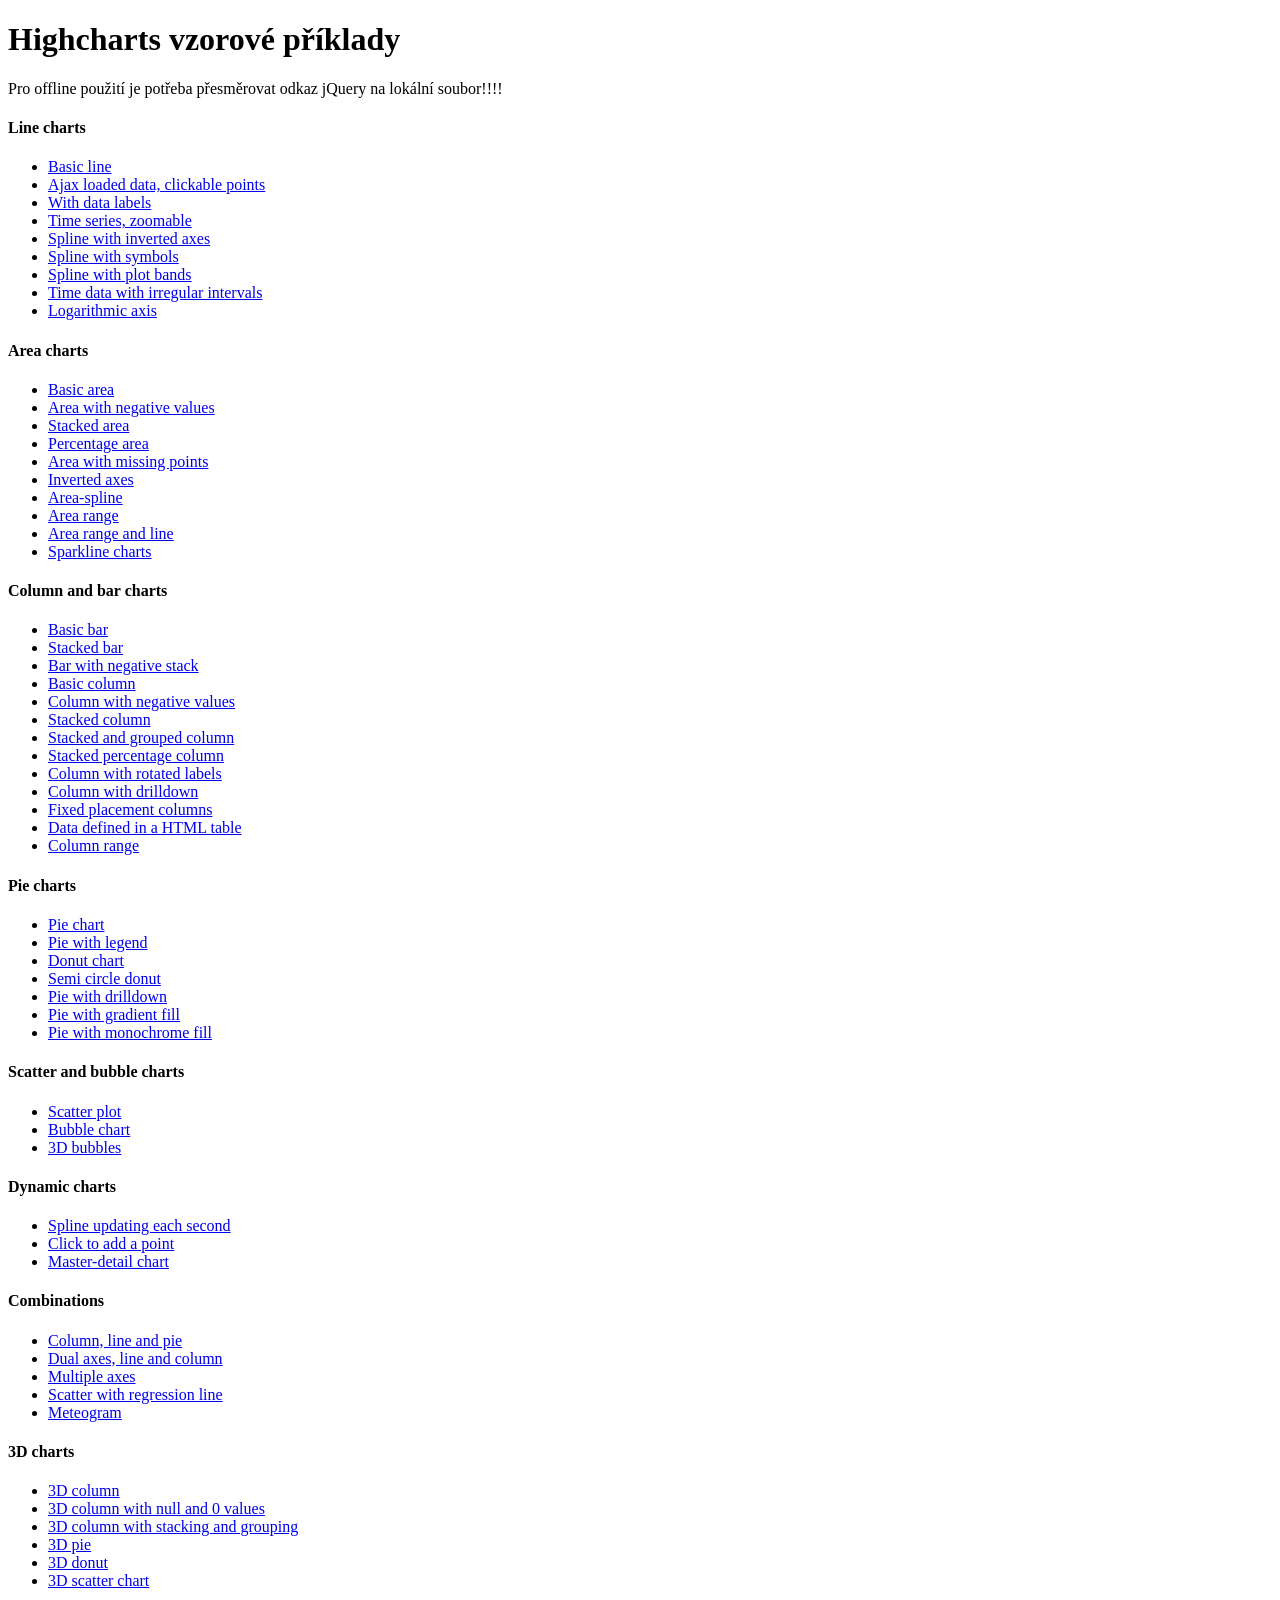
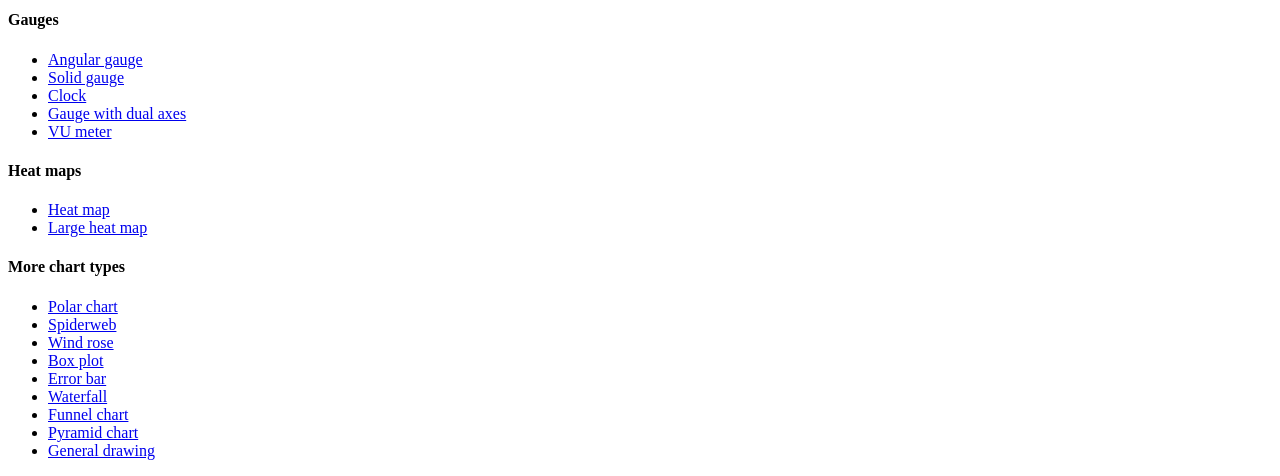
<file: static/hightcharts/index.htm>
<!DOCTYPE HTML PUBLIC "-//W3C//DTD HTML 4.01//EN" "http://www.w3.org/TR/html4/strict.dtd">
<html>
	<head>
		<meta http-equiv="Content-Type" content="text/html; charset=utf-8" />
		<title>Highcharts Examples</title>
	</head>
	<body>
		<h1>Highcharts vzorové příklady</h1>
		<p>Pro offline použití je potřeba přesměrovat odkaz jQuery na lokální soubor!!!!</p>
		<h4>Line charts</h4>
		<ul>
			<li><a href="examples/line-basic/index.htm">Basic line</a></li>
			<li><a href="examples/line-ajax/index.htm">Ajax loaded data, clickable points</a></li>
			<li><a href="examples/line-labels/index.htm">With data labels</a></li>
			<li><a href="examples/line-time-series/index.htm">Time series, zoomable</a></li>
			<li><a href="examples/spline-inverted/index.htm">Spline with inverted axes</a></li>
			<li><a href="examples/spline-symbols/index.htm">Spline with symbols</a></li>
			<li><a href="examples/spline-plot-bands/index.htm">Spline with plot bands</a></li>
			<li><a href="examples/spline-irregular-time/index.htm">Time data with irregular intervals</a></li>
			<li><a href="examples/line-log-axis/index.htm">Logarithmic axis</a></li>
		</ul>
		<h4>Area charts</h4>
		<ul>
			<li><a href="examples/area-basic/index.htm">Basic area</a></li>
			<li><a href="examples/area-negative/index.htm">Area with negative values</a></li>
			<li><a href="examples/area-stacked/index.htm">Stacked area</a></li>
			<li><a href="examples/area-stacked-percent/index.htm">Percentage area</a></li>
			<li><a href="examples/area-missing/index.htm">Area with missing points</a></li>
			<li><a href="examples/area-inverted/index.htm">Inverted axes</a></li>
			<li><a href="examples/areaspline/index.htm">Area-spline</a></li>
			<li><a href="examples/arearange/index.htm">Area range</a></li>
			<li><a href="examples/arearange-line/index.htm">Area range and line</a></li>
			<li><a href="examples/sparkline/index.htm">Sparkline charts</a></li>
		</ul>
		<h4>Column and bar charts</h4>
		<ul>
			<li><a href="examples/bar-basic/index.htm">Basic bar</a></li>
			<li><a href="examples/bar-stacked/index.htm">Stacked bar</a></li>
			<li><a href="examples/bar-negative-stack/index.htm">Bar with negative stack</a></li>
			<li><a href="examples/column-basic/index.htm">Basic column</a></li>
			<li><a href="examples/column-negative/index.htm">Column with negative values</a></li>
			<li><a href="examples/column-stacked/index.htm">Stacked column</a></li>
			<li><a href="examples/column-stacked-and-grouped/index.htm">Stacked and grouped column</a></li>
			<li><a href="examples/column-stacked-percent/index.htm">Stacked percentage column</a></li>
			<li><a href="examples/column-rotated-labels/index.htm">Column with rotated labels</a></li>
			<li><a href="examples/column-drilldown/index.htm">Column with drilldown</a></li>
			<li><a href="examples/column-placement/index.htm">Fixed placement columns</a></li>
			<li><a href="examples/column-parsed/index.htm">Data defined in a HTML table</a></li>
			<li><a href="examples/columnrange/index.htm">Column range</a></li>
		</ul>
		<h4>Pie charts</h4>
		<ul>
			<li><a href="examples/pie-basic/index.htm">Pie chart</a></li>
			<li><a href="examples/pie-legend/index.htm">Pie with legend</a></li>
			<li><a href="examples/pie-donut/index.htm">Donut chart</a></li>
			<li><a href="examples/pie-semi-circle/index.htm">Semi circle donut</a></li>
			<li><a href="examples/pie-drilldown/index.htm">Pie with drilldown</a></li>
			<li><a href="examples/pie-gradient/index.htm">Pie with gradient fill</a></li>
			<li><a href="examples/pie-monochrome/index.htm">Pie with monochrome fill</a></li>
		</ul>
		<h4>Scatter and bubble charts</h4>
		<ul>
			<li><a href="examples/scatter/index.htm">Scatter plot</a></li>
			<li><a href="examples/bubble/index.htm">Bubble chart</a></li>
			<li><a href="examples/bubble-3d/index.htm">3D bubbles</a></li>
		</ul>
		<h4>Dynamic charts</h4>
		<ul>
			<li><a href="examples/dynamic-update/index.htm">Spline updating each second</a></li>
			<li><a href="examples/dynamic-click-to-add/index.htm">Click to add a point</a></li>
			<li><a href="examples/dynamic-master-detail/index.htm">Master-detail chart</a></li>
		</ul>
		<h4>Combinations</h4>
		<ul>
			<li><a href="examples/combo/index.htm">Column, line and pie</a></li>
			<li><a href="examples/combo-dual-axes/index.htm">Dual axes, line and column</a></li>
			<li><a href="examples/combo-multi-axes/index.htm">Multiple axes</a></li>
			<li><a href="examples/combo-regression/index.htm">Scatter with regression line</a></li>
			<li><a href="examples/combo-meteogram/index.htm">Meteogram</a></li>
		</ul>
		<h4>3D charts</h4>
		<ul>
			<li><a href="examples/3d-column-interactive/index.htm">3D column</a></li>
			<li><a href="examples/3d-column-null-values/index.htm">3D column with null and 0 values</a></li>
			<li><a href="examples/3d-column-stacking-grouping/index.htm">3D column with stacking and grouping</a></li>
			<li><a href="examples/3d-pie/index.htm">3D pie</a></li>
			<li><a href="examples/3d-pie-donut/index.htm">3D donut</a></li>
			<li><a href="examples/3d-scatter-draggable/index.htm">3D scatter chart</a></li>
		</ul>
		<h4>Gauges</h4>
		<ul>
			<li><a href="examples/gauge-speedometer/index.htm">Angular gauge</a></li>
			<li><a href="examples/gauge-solid/index.htm">Solid gauge</a></li>
			<li><a href="examples/gauge-clock/index.htm">Clock</a></li>
			<li><a href="examples/gauge-dual/index.htm">Gauge with dual axes</a></li>
			<li><a href="examples/gauge-vu-meter/index.htm">VU meter</a></li>
		</ul>
		<h4>Heat maps</h4>
		<ul>
			<li><a href="examples/heatmap/index.htm">Heat map</a></li>
			<li><a href="examples/heatmap-canvas/index.htm">Large heat map</a></li>
		</ul>
		<h4>More chart types</h4>
		<ul>
			<li><a href="examples/polar/index.htm">Polar chart</a></li>
			<li><a href="examples/polar-spider/index.htm">Spiderweb</a></li>
			<li><a href="examples/polar-wind-rose/index.htm">Wind rose</a></li>
			<li><a href="examples/box-plot/index.htm">Box plot</a></li>
			<li><a href="examples/error-bar/index.htm">Error bar</a></li>
			<li><a href="examples/waterfall/index.htm">Waterfall</a></li>
			<li><a href="examples/funnel/index.htm">Funnel chart</a></li>
			<li><a href="examples/pyramid/index.htm">Pyramid chart</a></li>
			<li><a href="examples/renderer/index.htm">General drawing</a></li>
		</ul>
	</body>
</html>
</file>
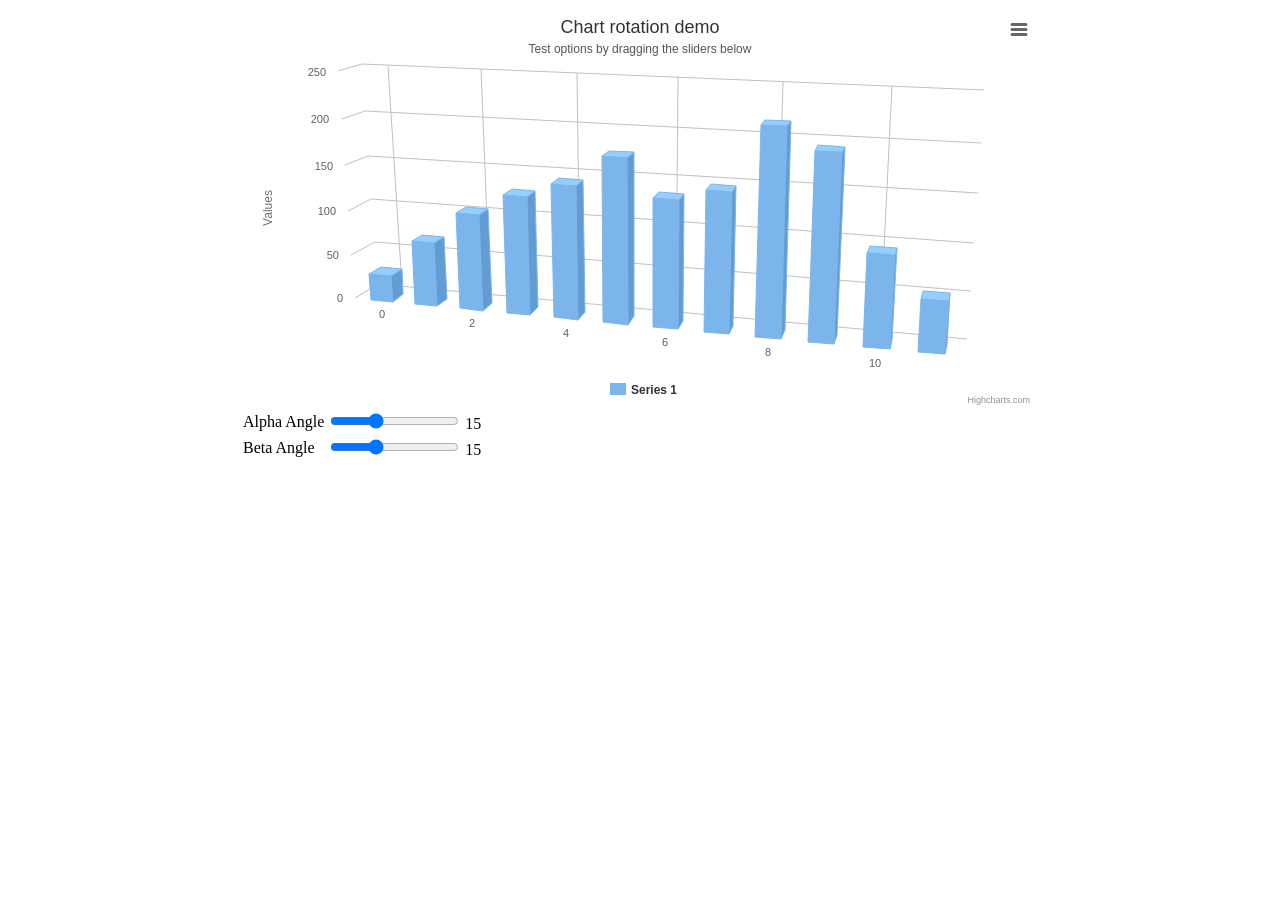
<file: static/hightcharts/examples/3d-column-interactive/index.htm>
<!DOCTYPE HTML>
<html>
	<head>
		<meta http-equiv="Content-Type" content="text/html; charset=utf-8">
		<title>Highcharts Example</title>

		<script type="text/javascript" src="http://ajax.googleapis.com/ajax/libs/jquery/1.8.2/jquery.min.js"></script>
		<style type="text/css">
#container, #sliders {
	min-width: 310px; 
	max-width: 800px;
	margin: 0 auto;
}
#container {
	height: 400px; 
}
		</style>
		<script type="text/javascript">
$(function () {
    // Set up the chart
    var chart = new Highcharts.Chart({
        chart: {
            renderTo: 'container',
            type: 'column',
            margin: 75,
            options3d: {
                enabled: true,
                alpha: 15,
                beta: 15,
                depth: 50,
                viewDistance: 25
            }
        },
        title: {
            text: 'Chart rotation demo'
        },
        subtitle: {
            text: 'Test options by dragging the sliders below'
        },
        plotOptions: {
            column: {
                depth: 25
            }
        },
        series: [{
            data: [29.9, 71.5, 106.4, 129.2, 144.0, 176.0, 135.6, 148.5, 216.4, 194.1, 95.6, 54.4]
        }]
    });

    function showValues() {
        $('#R0-value').html(chart.options.chart.options3d.alpha);
        $('#R1-value').html(chart.options.chart.options3d.beta);
    }

    // Activate the sliders
    $('#R0').on('change', function () {
        chart.options.chart.options3d.alpha = this.value;
        showValues();
        chart.redraw(false);
    });
    $('#R1').on('change', function () {
        chart.options.chart.options3d.beta = this.value;
        showValues();
        chart.redraw(false);
    });

    showValues();
});
		</script>
	</head>
	<body>
<script src="../../js/highcharts.js"></script>
<script src="../../js/highcharts-3d.js"></script>
<script src="../../js/modules/exporting.js"></script>

<div id="container"></div>
<div id="sliders">
	<table>
		<tr><td>Alpha Angle</td><td><input id="R0" type="range" min="0" max="45" value="15"/> <span id="R0-value" class="value"></span></td></tr>
	    <tr><td>Beta Angle</td><td><input id="R1" type="range" min="0" max="45" value="15"/> <span id="R1-value" class="value"></span></td></tr>
	</table>
</div>
	</body>
</html>
</file>
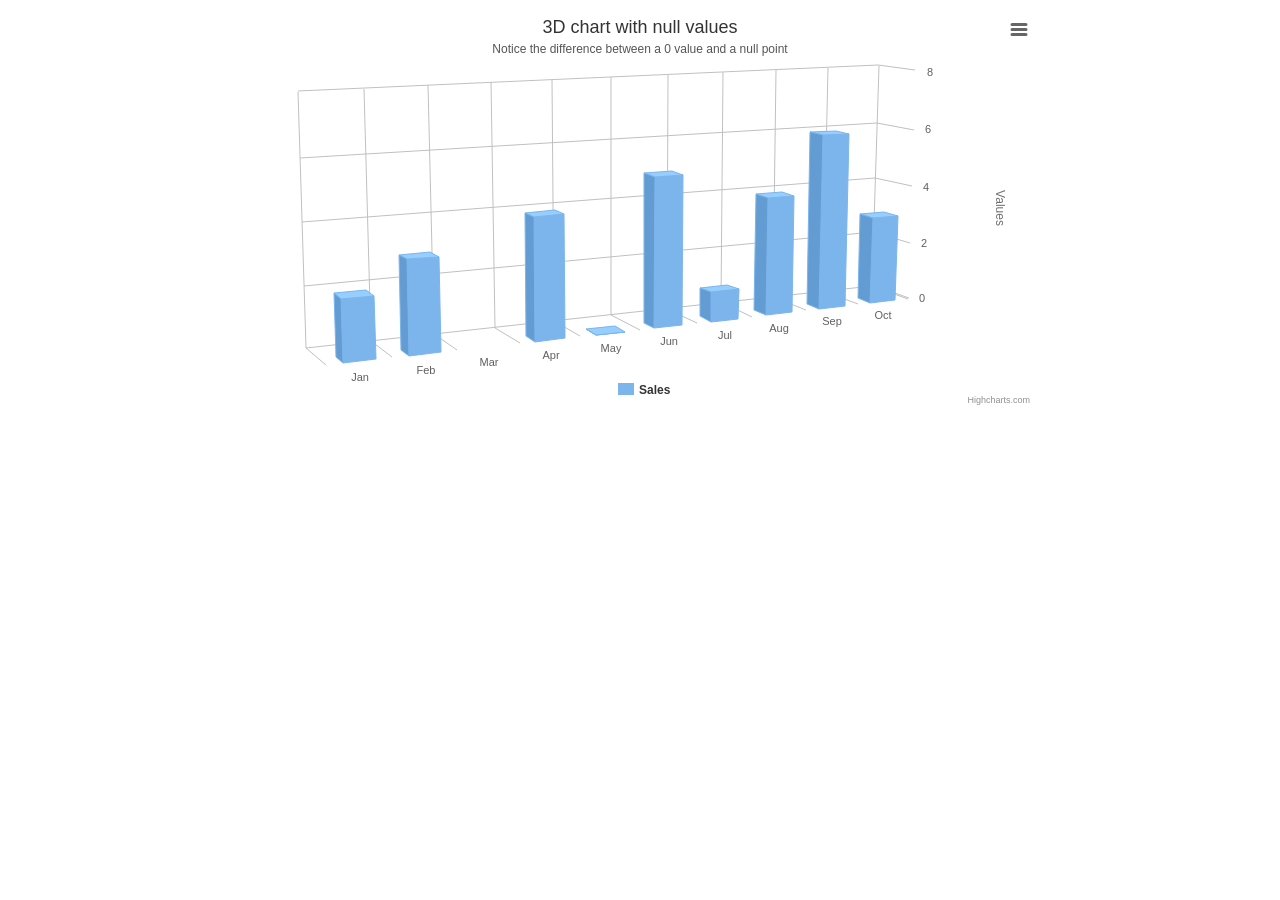
<file: static/hightcharts/examples/3d-column-null-values/index.htm>
<!DOCTYPE HTML>
<html>
	<head>
		<meta http-equiv="Content-Type" content="text/html; charset=utf-8">
		<title>Highcharts Example</title>

		<script type="text/javascript" src="http://ajax.googleapis.com/ajax/libs/jquery/1.8.2/jquery.min.js"></script>
		<style type="text/css">
#container {
	height: 400px; 
	min-width: 310px; 
	max-width: 800px;
	margin: 0 auto;
}
		</style>
		<script type="text/javascript">
$(function () {
    $('#container').highcharts({
        chart: {
            type: 'column',
            margin: 75,
            options3d: {
                enabled: true,
                alpha: 10,
                beta: 25,
                depth: 70
            }
        },
        title: {
            text: '3D chart with null values'
        },
        subtitle: {
            text: 'Notice the difference between a 0 value and a null point'
        },
        plotOptions: {
            column: {
                depth: 25
            }
        },
        xAxis: {
            categories: Highcharts.getOptions().lang.shortMonths
        },
        yAxis: {
            opposite: true
        },
        series: [{
            name: 'Sales',
            data: [2, 3, null, 4, 0, 5, 1, 4, 6, 3]
        }]
    });
});
		</script>
	</head>
	<body>

<script src="../../js/highcharts.js"></script>
<script src="../../js/highcharts-3d.js"></script>
<script src="../../js/modules/exporting.js"></script>

<div id="container" style="height: 400px"></div>
	</body>
</html>
</file>
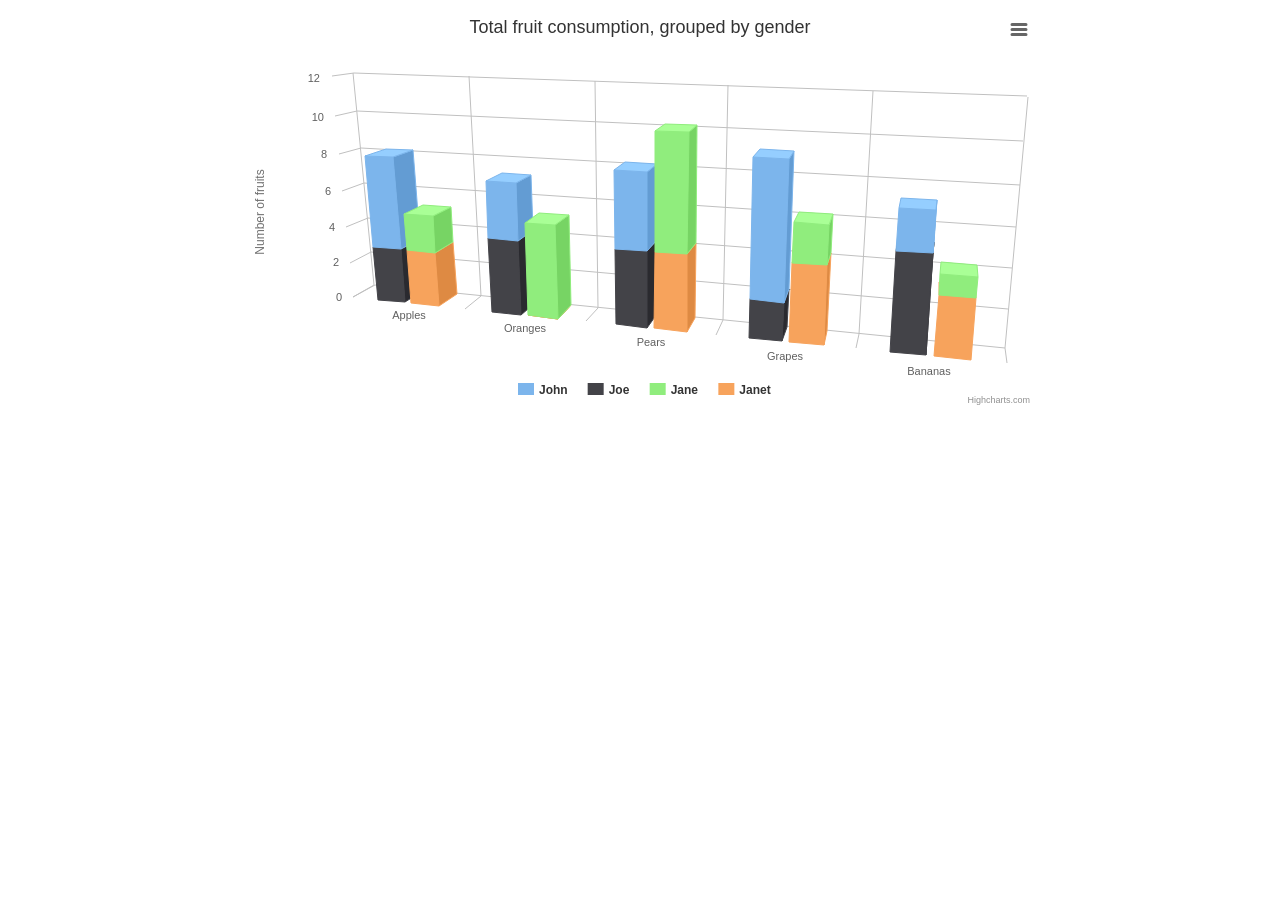
<file: static/hightcharts/examples/3d-column-stacking-grouping/index.htm>
<!DOCTYPE HTML>
<html>
	<head>
		<meta http-equiv="Content-Type" content="text/html; charset=utf-8">
		<title>Highcharts Example</title>

		<script type="text/javascript" src="http://ajax.googleapis.com/ajax/libs/jquery/1.8.2/jquery.min.js"></script>
		<style type="text/css">
#container {
	height: 400px; 
	min-width: 310px; 
	max-width: 800px;
	margin: 0 auto;
}
		</style>
		<script type="text/javascript">
$(function () {
    $('#container').highcharts({

        chart: {
            type: 'column',
            options3d: {
                enabled: true,
                alpha: 15,
                beta: 15,
                viewDistance: 25,
                depth: 40
            },
            marginTop: 80,
            marginRight: 40
        },

        title: {
            text: 'Total fruit consumption, grouped by gender'
        },

        xAxis: {
            categories: ['Apples', 'Oranges', 'Pears', 'Grapes', 'Bananas']
        },

        yAxis: {
            allowDecimals: false,
            min: 0,
            title: {
                text: 'Number of fruits'
            }
        },

        tooltip: {
            headerFormat: '<b>{point.key}</b><br>',
            pointFormat: '<span style="color:{series.color}">\u25CF</span> {series.name}: {point.y} / {point.stackTotal}'
        },

        plotOptions: {
            column: {
                stacking: 'normal',
                depth: 40
            }
        },

        series: [{
            name: 'John',
            data: [5, 3, 4, 7, 2],
            stack: 'male'
        }, {
            name: 'Joe',
            data: [3, 4, 4, 2, 5],
            stack: 'male'
        }, {
            name: 'Jane',
            data: [2, 5, 6, 2, 1],
            stack: 'female'
        }, {
            name: 'Janet',
            data: [3, 0, 4, 4, 3],
            stack: 'female'
        }]
    });
});


		</script>
	</head>
	<body>

<script src="../../js/highcharts.js"></script>
<script src="../../js/highcharts-3d.js"></script>
<script src="../../js/modules/exporting.js"></script>

<div id="container" style="height: 400px"></div>
	</body>
</html>
</file>
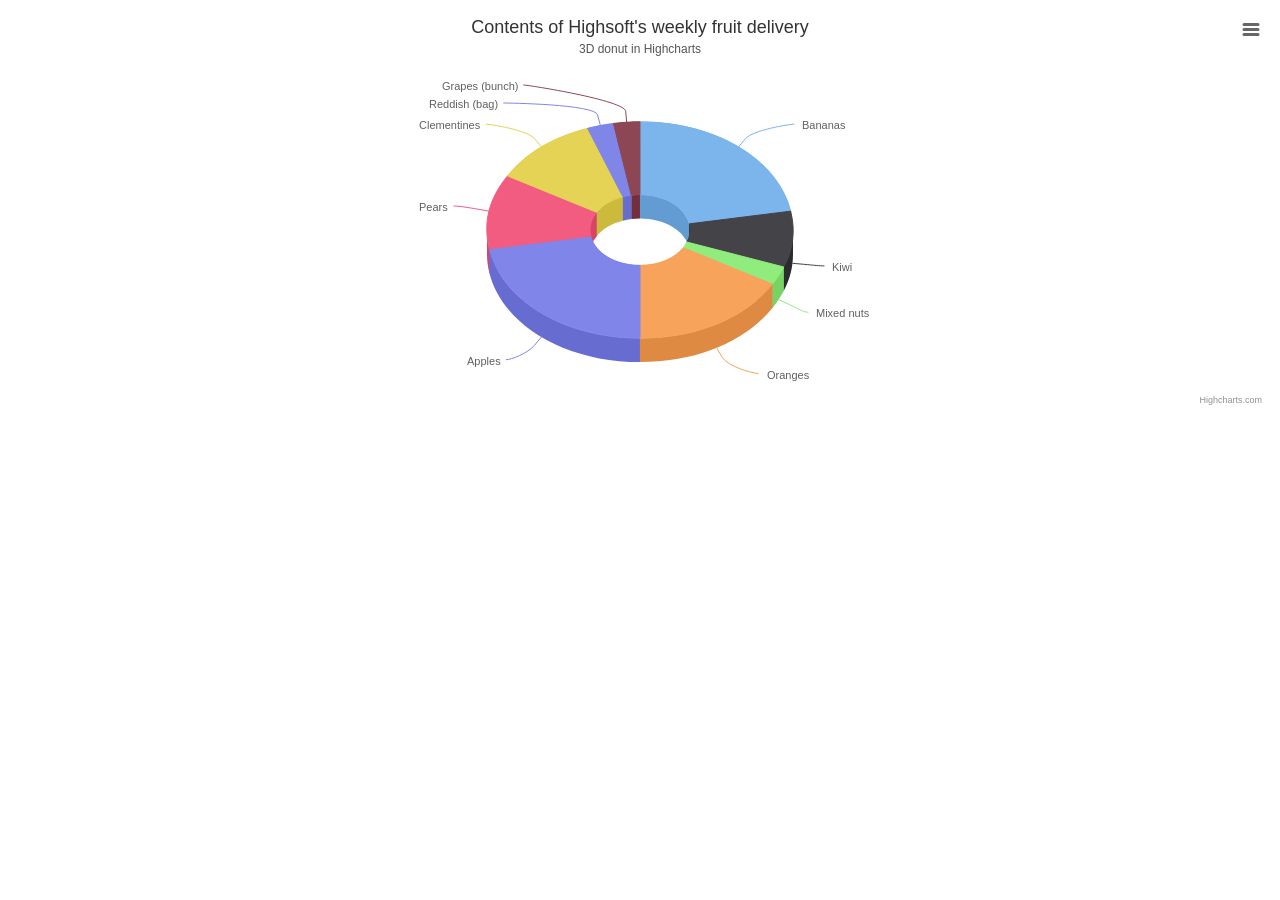
<file: static/hightcharts/examples/3d-pie-donut/index.htm>
<!DOCTYPE HTML>
<html>
	<head>
		<meta http-equiv="Content-Type" content="text/html; charset=utf-8">
		<title>Highcharts Example</title>

		<script type="text/javascript" src="http://ajax.googleapis.com/ajax/libs/jquery/1.8.2/jquery.min.js"></script>
		<style type="text/css">
${demo.css}
		</style>
		<script type="text/javascript">
$(function () {
    $('#container').highcharts({
        chart: {
            type: 'pie',
            options3d: {
                enabled: true,
                alpha: 45
            }
        },
        title: {
            text: 'Contents of Highsoft\'s weekly fruit delivery'
        },
        subtitle: {
            text: '3D donut in Highcharts'
        },
        plotOptions: {
            pie: {
                innerSize: 100,
                depth: 45
            }
        },
        series: [{
            name: 'Delivered amount',
            data: [
                ['Bananas', 8],
                ['Kiwi', 3],
                ['Mixed nuts', 1],
                ['Oranges', 6],
                ['Apples', 8],
                ['Pears', 4],
                ['Clementines', 4],
                ['Reddish (bag)', 1],
                ['Grapes (bunch)', 1]
            ]
        }]
    });
});
		</script>
	</head>
	<body>

<script src="../../js/highcharts.js"></script>
<script src="../../js/highcharts-3d.js"></script>
<script src="../../js/modules/exporting.js"></script>

<div id="container" style="height: 400px"></div>
	</body>
</html>
</file>
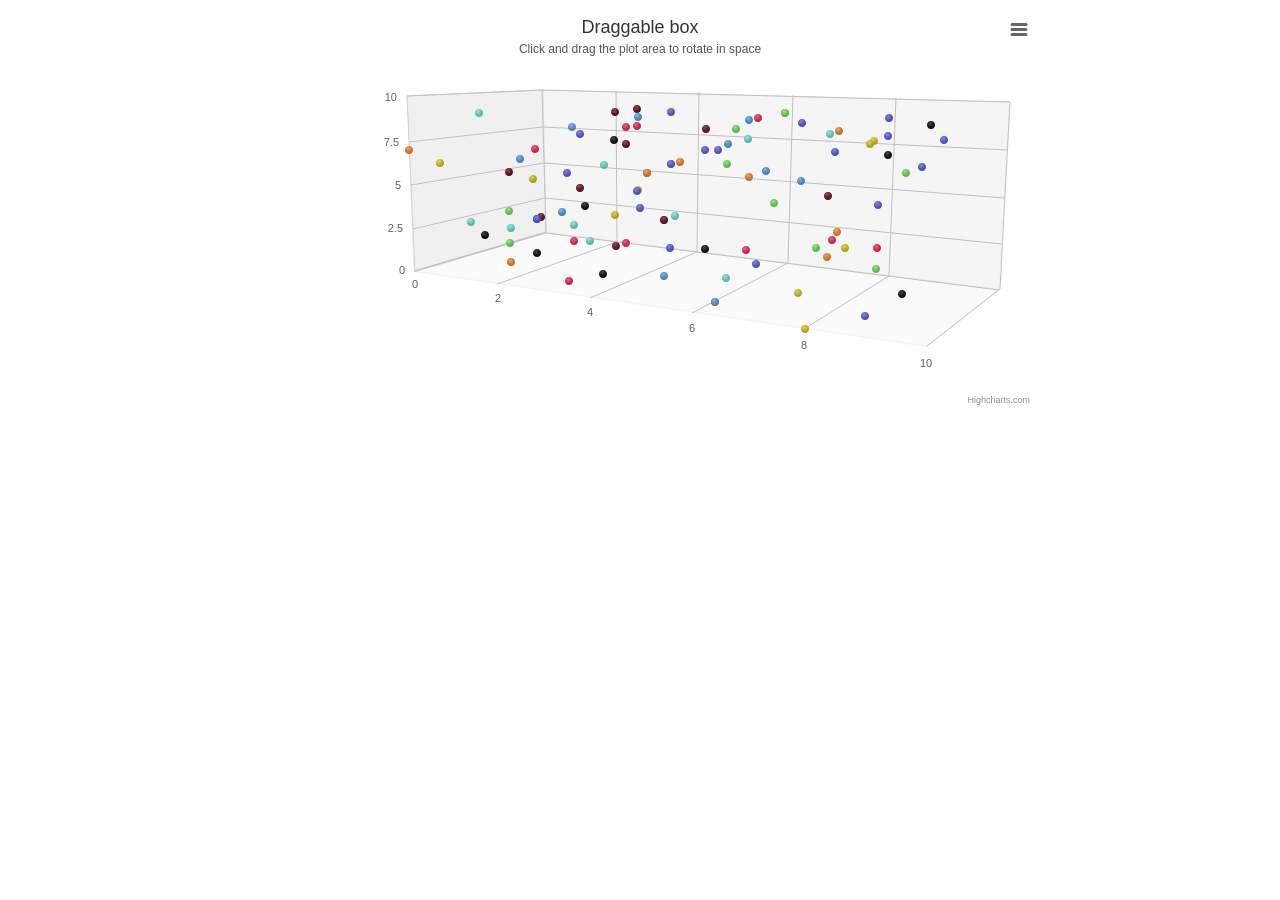
<file: static/hightcharts/examples/3d-scatter-draggable/index.htm>
<!DOCTYPE HTML>
<html>
	<head>
		<meta http-equiv="Content-Type" content="text/html; charset=utf-8">
		<title>Highcharts Example</title>

		<script type="text/javascript" src="http://ajax.googleapis.com/ajax/libs/jquery/1.8.2/jquery.min.js"></script>
		<style type="text/css">
#container {
	height: 400px; 
	min-width: 310px; 
	max-width: 800px;
	margin: 0 auto;
}
		</style>
		<script type="text/javascript">
$(function () {

    // Give the points a 3D feel by adding a radial gradient
    Highcharts.getOptions().colors = $.map(Highcharts.getOptions().colors, function (color) {
        return {
            radialGradient: {
                cx: 0.4,
                cy: 0.3,
                r: 0.5
            },
            stops: [
                [0, color],
                [1, Highcharts.Color(color).brighten(-0.2).get('rgb')]
            ]
        };
    });

    // Set up the chart
    var chart = new Highcharts.Chart({
        chart: {
            renderTo: 'container',
            margin: 100,
            type: 'scatter',
            options3d: {
                enabled: true,
                alpha: 10,
                beta: 30,
                depth: 250,
                viewDistance: 5,

                frame: {
                    bottom: { size: 1, color: 'rgba(0,0,0,0.02)' },
                    back: { size: 1, color: 'rgba(0,0,0,0.04)' },
                    side: { size: 1, color: 'rgba(0,0,0,0.06)' }
                }
            }
        },
        title: {
            text: 'Draggable box'
        },
        subtitle: {
            text: 'Click and drag the plot area to rotate in space'
        },
        plotOptions: {
            scatter: {
                width: 10,
                height: 10,
                depth: 10
            }
        },
        yAxis: {
            min: 0,
            max: 10,
            title: null
        },
        xAxis: {
            min: 0,
            max: 10,
            gridLineWidth: 1
        },
        zAxis: {
            min: 0,
            max: 10
        },
        legend: {
            enabled: false
        },
        series: [{
            name: 'Reading',
            colorByPoint: true,
            data: [[1, 6, 5], [8, 7, 9], [1, 3, 4], [4, 6, 8], [5, 7, 7], [6, 9, 6], [7, 0, 5], [2, 3, 3], [3, 9, 8], [3, 6, 5], [4, 9, 4], [2, 3, 3], [6, 9, 9], [0, 7, 0], [7, 7, 9], [7, 2, 9], [0, 6, 2], [4, 6, 7], [3, 7, 7], [0, 1, 7], [2, 8, 6], [2, 3, 7], [6, 4, 8], [3, 5, 9], [7, 9, 5], [3, 1, 7], [4, 4, 2], [3, 6, 2], [3, 1, 6], [6, 8, 5], [6, 6, 7], [4, 1, 1], [7, 2, 7], [7, 7, 0], [8, 8, 9], [9, 4, 1], [8, 3, 4], [9, 8, 9], [3, 5, 3], [0, 2, 4], [6, 0, 2], [2, 1, 3], [5, 8, 9], [2, 1, 1], [9, 7, 6], [3, 0, 2], [9, 9, 0], [3, 4, 8], [2, 6, 1], [8, 9, 2], [7, 6, 5], [6, 3, 1], [9, 3, 1], [8, 9, 3], [9, 1, 0], [3, 8, 7], [8, 0, 0], [4, 9, 7], [8, 6, 2], [4, 3, 0], [2, 3, 5], [9, 1, 4], [1, 1, 4], [6, 0, 2], [6, 1, 6], [3, 8, 8], [8, 8, 7], [5, 5, 0], [3, 9, 6], [5, 4, 3], [6, 8, 3], [0, 1, 5], [6, 7, 3], [8, 3, 2], [3, 8, 3], [2, 1, 6], [4, 6, 7], [8, 9, 9], [5, 4, 2], [6, 1, 3], [6, 9, 5], [4, 8, 2], [9, 7, 4], [5, 4, 2], [9, 6, 1], [2, 7, 3], [4, 5, 4], [6, 8, 1], [3, 4, 0], [2, 2, 6], [5, 1, 2], [9, 9, 7], [6, 9, 9], [8, 4, 3], [4, 1, 7], [6, 2, 5], [0, 4, 9], [3, 5, 9], [6, 9, 1], [1, 9, 2]]
        }]
    });


    // Add mouse events for rotation
    $(chart.container).bind('mousedown.hc touchstart.hc', function (e) {
        e = chart.pointer.normalize(e);

        var posX = e.pageX,
            posY = e.pageY,
            alpha = chart.options.chart.options3d.alpha,
            beta = chart.options.chart.options3d.beta,
            newAlpha,
            newBeta,
            sensitivity = 5; // lower is more sensitive

        $(document).bind({
            'mousemove.hc touchdrag.hc': function (e) {
                // Run beta
                newBeta = beta + (posX - e.pageX) / sensitivity;
                newBeta = Math.min(100, Math.max(-100, newBeta));
                chart.options.chart.options3d.beta = newBeta;

                // Run alpha
                newAlpha = alpha + (e.pageY - posY) / sensitivity;
                newAlpha = Math.min(100, Math.max(-100, newAlpha));
                chart.options.chart.options3d.alpha = newAlpha;

                chart.redraw(false);
            },
            'mouseup touchend': function () {
                $(document).unbind('.hc');
            }
        });
    });

});
		</script>
	</head>
	<body>

<script src="../../js/highcharts.js"></script>
<script src="../../js/highcharts-3d.js"></script>
<script src="../../js/modules/exporting.js"></script>

<div id="container" style="height: 400px"></div>
	</body>
</html>
</file>
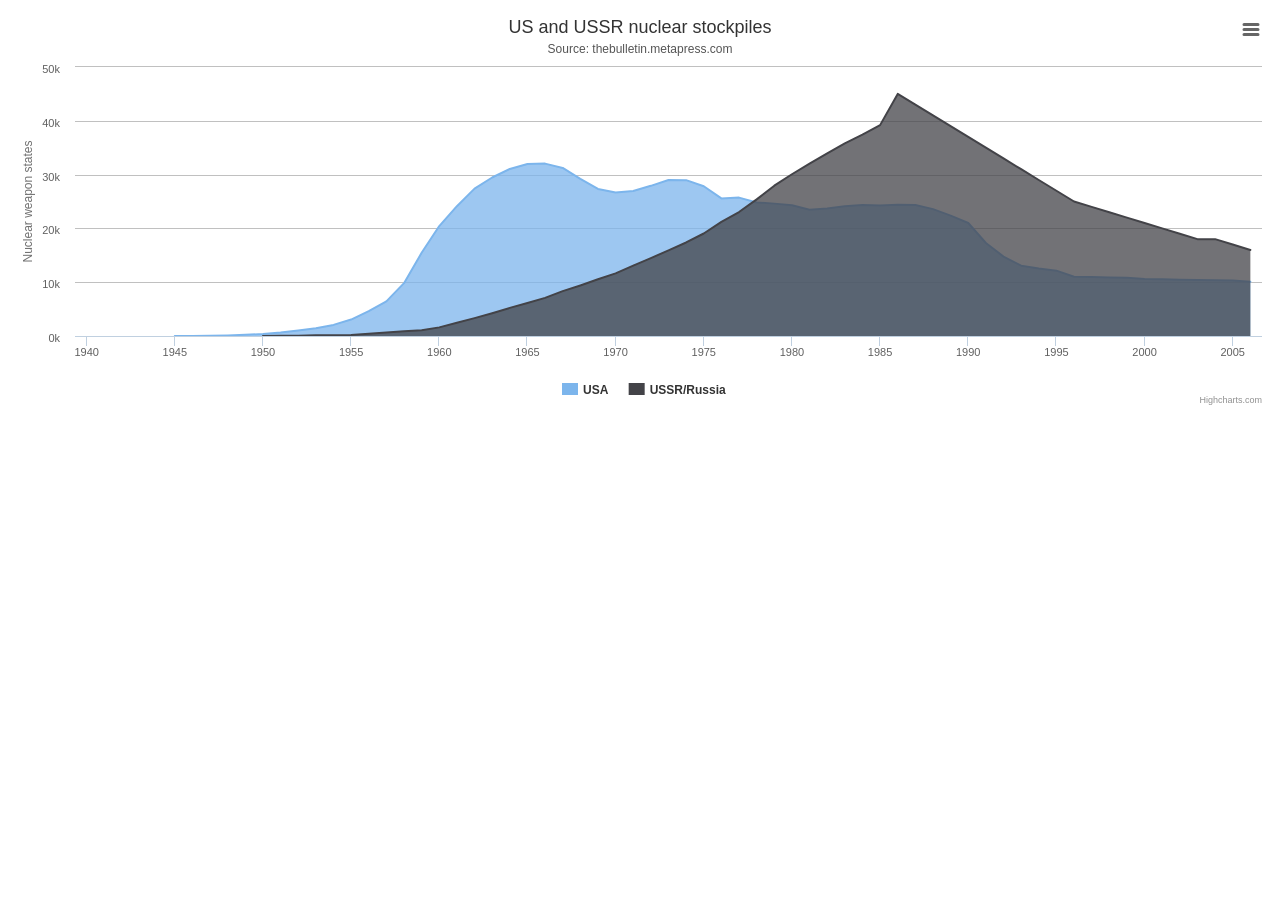
<file: static/hightcharts/examples/area-basic/index.htm>
<!DOCTYPE HTML>
<html>
	<head>
		<meta http-equiv="Content-Type" content="text/html; charset=utf-8">
		<title>Highcharts Example</title>

		<script type="text/javascript" src="http://ajax.googleapis.com/ajax/libs/jquery/1.8.2/jquery.min.js"></script>
		<style type="text/css">
${demo.css}
		</style>
		<script type="text/javascript">
$(function () {
    $('#container').highcharts({
        chart: {
            type: 'area'
        },
        title: {
            text: 'US and USSR nuclear stockpiles'
        },
        subtitle: {
            text: 'Source: <a href="http://thebulletin.metapress.com/content/c4120650912x74k7/fulltext.pdf">' +
                'thebulletin.metapress.com</a>'
        },
        xAxis: {
            allowDecimals: false,
            labels: {
                formatter: function () {
                    return this.value; // clean, unformatted number for year
                }
            }
        },
        yAxis: {
            title: {
                text: 'Nuclear weapon states'
            },
            labels: {
                formatter: function () {
                    return this.value / 1000 + 'k';
                }
            }
        },
        tooltip: {
            pointFormat: '{series.name} produced <b>{point.y:,.0f}</b><br/>warheads in {point.x}'
        },
        plotOptions: {
            area: {
                pointStart: 1940,
                marker: {
                    enabled: false,
                    symbol: 'circle',
                    radius: 2,
                    states: {
                        hover: {
                            enabled: true
                        }
                    }
                }
            }
        },
        series: [{
            name: 'USA',
            data: [null, null, null, null, null, 6, 11, 32, 110, 235, 369, 640,
                1005, 1436, 2063, 3057, 4618, 6444, 9822, 15468, 20434, 24126,
                27387, 29459, 31056, 31982, 32040, 31233, 29224, 27342, 26662,
                26956, 27912, 28999, 28965, 27826, 25579, 25722, 24826, 24605,
                24304, 23464, 23708, 24099, 24357, 24237, 24401, 24344, 23586,
                22380, 21004, 17287, 14747, 13076, 12555, 12144, 11009, 10950,
                10871, 10824, 10577, 10527, 10475, 10421, 10358, 10295, 10104]
        }, {
            name: 'USSR/Russia',
            data: [null, null, null, null, null, null, null, null, null, null,
                5, 25, 50, 120, 150, 200, 426, 660, 869, 1060, 1605, 2471, 3322,
                4238, 5221, 6129, 7089, 8339, 9399, 10538, 11643, 13092, 14478,
                15915, 17385, 19055, 21205, 23044, 25393, 27935, 30062, 32049,
                33952, 35804, 37431, 39197, 45000, 43000, 41000, 39000, 37000,
                35000, 33000, 31000, 29000, 27000, 25000, 24000, 23000, 22000,
                21000, 20000, 19000, 18000, 18000, 17000, 16000]
        }]
    });
});
		</script>
	</head>
	<body>
<script src="../../js/highcharts.js"></script>
<script src="../../js/modules/exporting.js"></script>

<div id="container" style="min-width: 310px; height: 400px; margin: 0 auto"></div>

	</body>
</html>
</file>
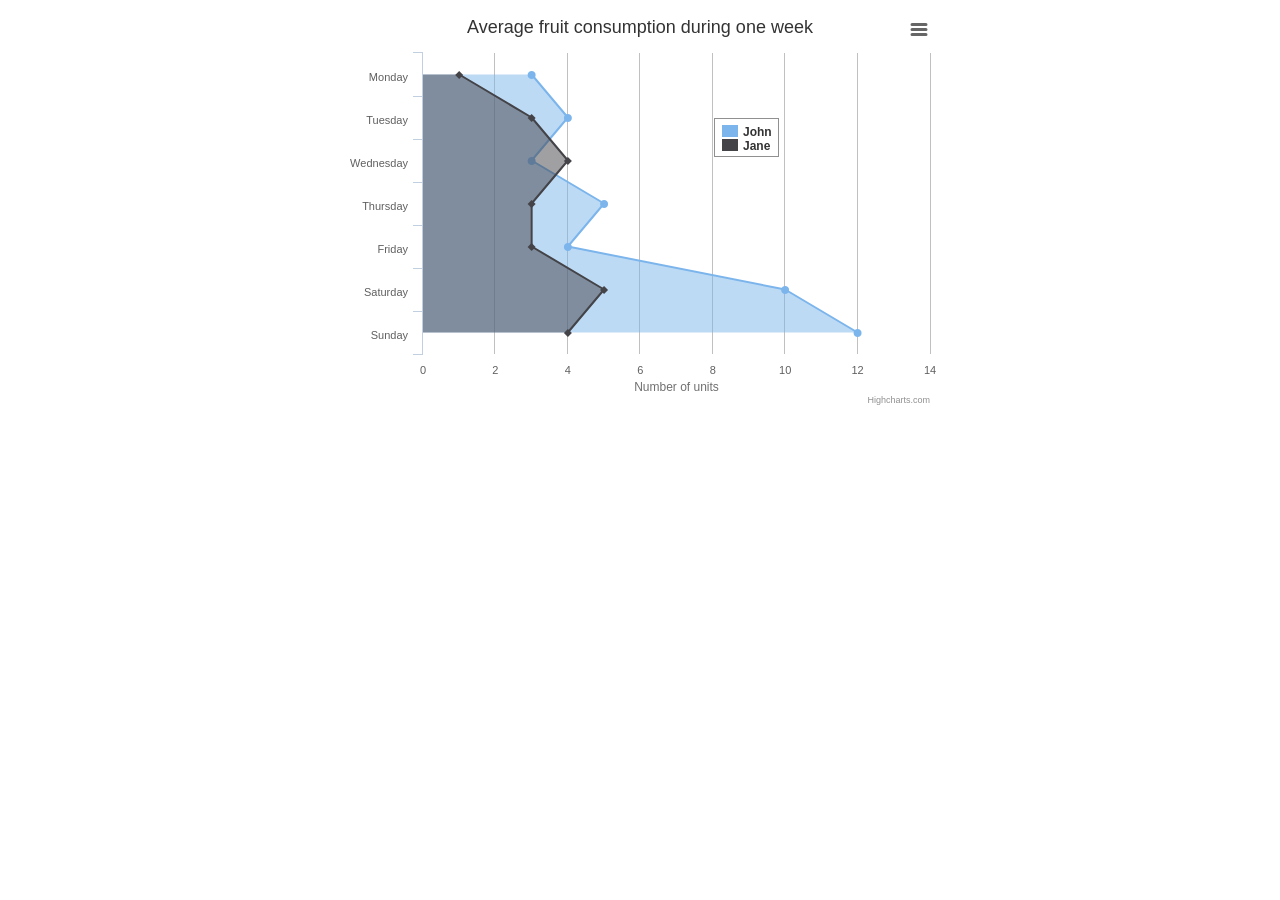
<file: static/hightcharts/examples/area-inverted/index.htm>
<!DOCTYPE HTML>
<html>
	<head>
		<meta http-equiv="Content-Type" content="text/html; charset=utf-8">
		<title>Highcharts Example</title>

		<script type="text/javascript" src="http://ajax.googleapis.com/ajax/libs/jquery/1.8.2/jquery.min.js"></script>
		<style type="text/css">
${demo.css}
		</style>
		<script type="text/javascript">
$(function () {
    $('#container').highcharts({
        chart: {
            type: 'area',
            inverted: true
        },
        title: {
            text: 'Average fruit consumption during one week'
        },
        subtitle: {
            style: {
                position: 'absolute',
                right: '0px',
                bottom: '10px'
            }
        },
        legend: {
            layout: 'vertical',
            align: 'right',
            verticalAlign: 'top',
            x: -150,
            y: 100,
            floating: true,
            borderWidth: 1,
            backgroundColor: (Highcharts.theme && Highcharts.theme.legendBackgroundColor) || '#FFFFFF'
        },
        xAxis: {
            categories: [
                'Monday',
                'Tuesday',
                'Wednesday',
                'Thursday',
                'Friday',
                'Saturday',
                'Sunday'
            ]
        },
        yAxis: {
            title: {
                text: 'Number of units'
            },
            labels: {
                formatter: function () {
                    return this.value;
                }
            },
            min: 0
        },
        plotOptions: {
            area: {
                fillOpacity: 0.5
            }
        },
        series: [{
            name: 'John',
            data: [3, 4, 3, 5, 4, 10, 12]
        }, {
            name: 'Jane',
            data: [1, 3, 4, 3, 3, 5, 4]
        }]
    });
});
		</script>
	</head>
	<body>
<script src="../../js/highcharts.js"></script>
<script src="../../js/modules/exporting.js"></script>

<div id="container" style="min-width: 310px; height: 400px; max-width: 600px; margin: 0 auto"></div>

	</body>
</html>
</file>
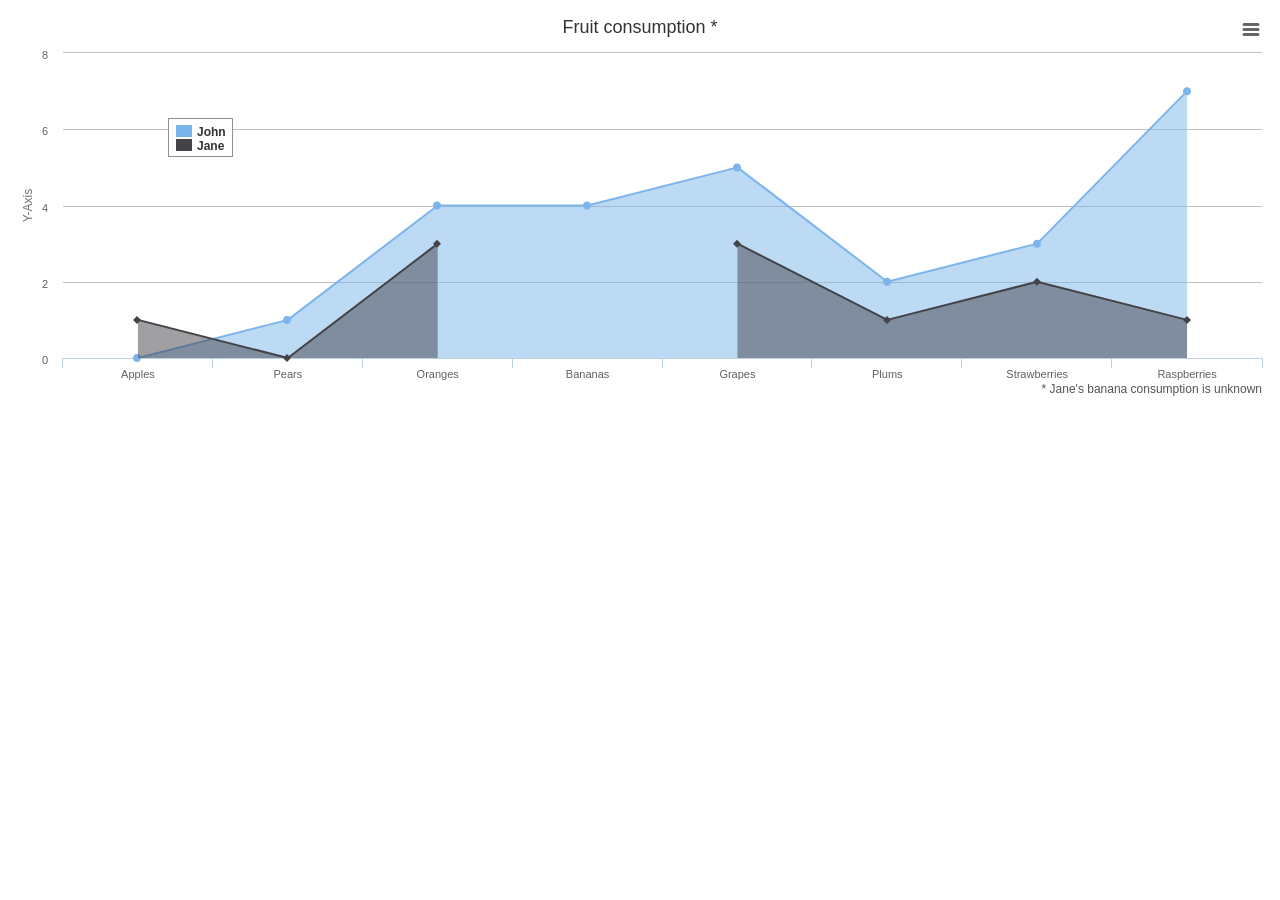
<file: static/hightcharts/examples/area-missing/index.htm>
<!DOCTYPE HTML>
<html>
	<head>
		<meta http-equiv="Content-Type" content="text/html; charset=utf-8">
		<title>Highcharts Example</title>

		<script type="text/javascript" src="http://ajax.googleapis.com/ajax/libs/jquery/1.8.2/jquery.min.js"></script>
		<style type="text/css">
${demo.css}
		</style>
		<script type="text/javascript">
$(function () {
    $('#container').highcharts({
        chart: {
            type: 'area',
            spacingBottom: 30
        },
        title: {
            text: 'Fruit consumption *'
        },
        subtitle: {
            text: '* Jane\'s banana consumption is unknown',
            floating: true,
            align: 'right',
            verticalAlign: 'bottom',
            y: 15
        },
        legend: {
            layout: 'vertical',
            align: 'left',
            verticalAlign: 'top',
            x: 150,
            y: 100,
            floating: true,
            borderWidth: 1,
            backgroundColor: (Highcharts.theme && Highcharts.theme.legendBackgroundColor) || '#FFFFFF'
        },
        xAxis: {
            categories: ['Apples', 'Pears', 'Oranges', 'Bananas', 'Grapes', 'Plums', 'Strawberries', 'Raspberries']
        },
        yAxis: {
            title: {
                text: 'Y-Axis'
            },
            labels: {
                formatter: function () {
                    return this.value;
                }
            }
        },
        tooltip: {
            formatter: function () {
                return '<b>' + this.series.name + '</b><br/>' +
                    this.x + ': ' + this.y;
            }
        },
        plotOptions: {
            area: {
                fillOpacity: 0.5
            }
        },
        credits: {
            enabled: false
        },
        series: [{
            name: 'John',
            data: [0, 1, 4, 4, 5, 2, 3, 7]
        }, {
            name: 'Jane',
            data: [1, 0, 3, null, 3, 1, 2, 1]
        }]
    });
});
		</script>
	</head>
	<body>
<script src="../../js/highcharts.js"></script>
<script src="../../js/modules/exporting.js"></script>

<div id="container" style="min-width: 310px; height: 400px; margin: 0 auto"></div>

	</body>
</html>
</file>
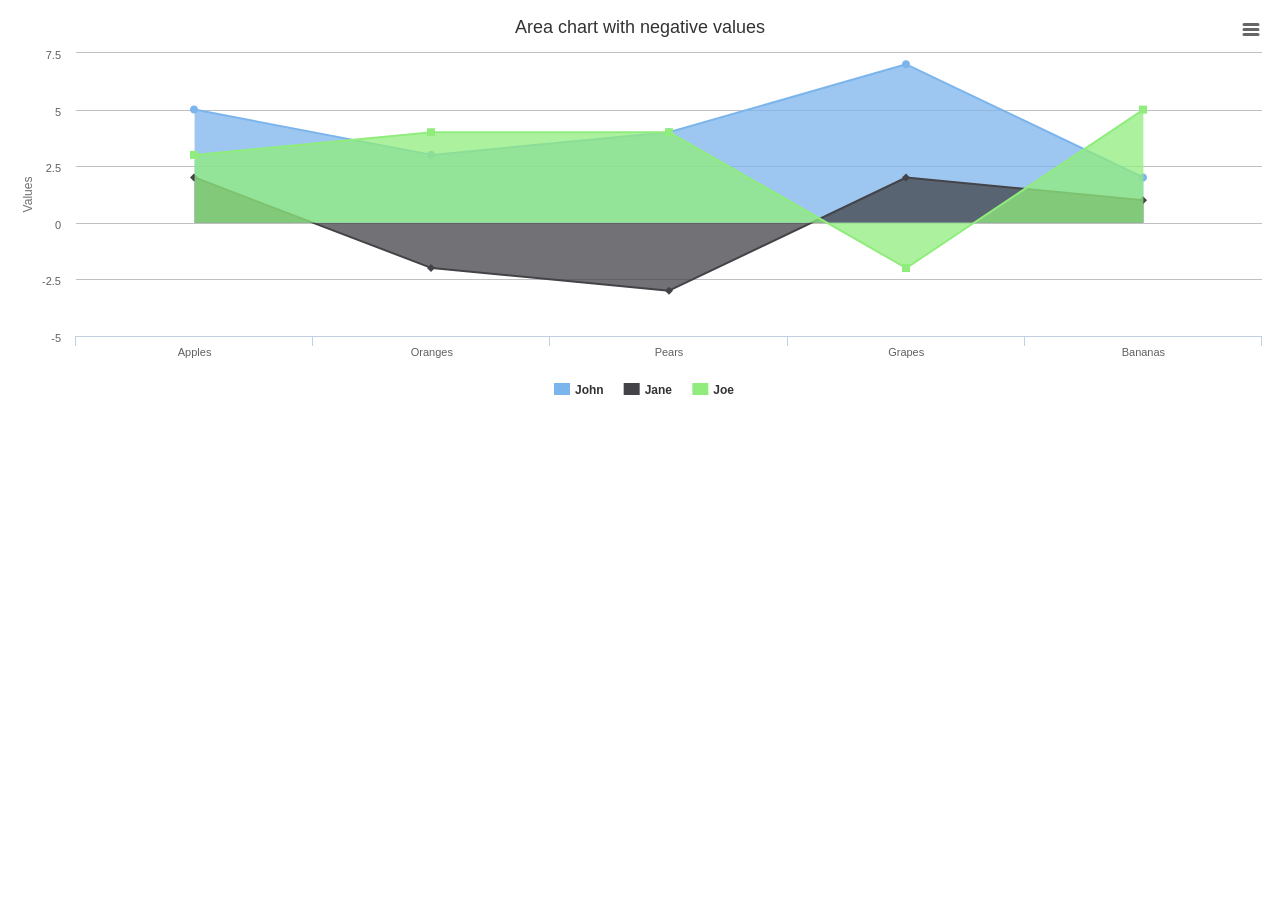
<file: static/hightcharts/examples/area-negative/index.htm>
<!DOCTYPE HTML>
<html>
	<head>
		<meta http-equiv="Content-Type" content="text/html; charset=utf-8">
		<title>Highcharts Example</title>

		<script type="text/javascript" src="http://ajax.googleapis.com/ajax/libs/jquery/1.8.2/jquery.min.js"></script>
		<style type="text/css">
${demo.css}
		</style>
		<script type="text/javascript">
$(function () {
    $('#container').highcharts({
        chart: {
            type: 'area'
        },
        title: {
            text: 'Area chart with negative values'
        },
        xAxis: {
            categories: ['Apples', 'Oranges', 'Pears', 'Grapes', 'Bananas']
        },
        credits: {
            enabled: false
        },
        series: [{
            name: 'John',
            data: [5, 3, 4, 7, 2]
        }, {
            name: 'Jane',
            data: [2, -2, -3, 2, 1]
        }, {
            name: 'Joe',
            data: [3, 4, 4, -2, 5]
        }]
    });
});
		</script>
	</head>
	<body>
<script src="../../js/highcharts.js"></script>
<script src="../../js/modules/exporting.js"></script>

<div id="container" style="min-width: 310px; height: 400px; margin: 0 auto"></div>

	</body>
</html>
</file>
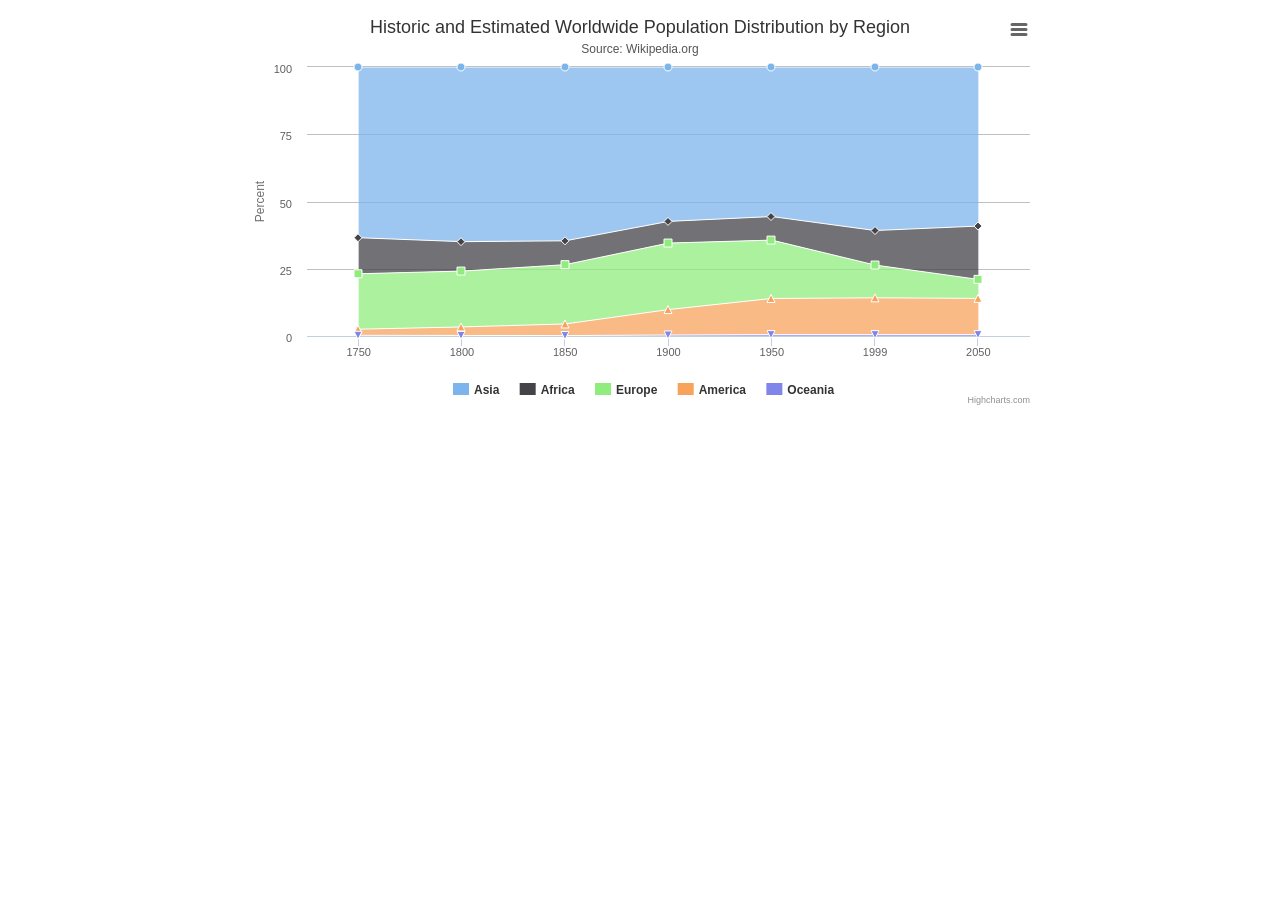
<file: static/hightcharts/examples/area-stacked-percent/index.htm>
<!DOCTYPE HTML>
<html>
	<head>
		<meta http-equiv="Content-Type" content="text/html; charset=utf-8">
		<title>Highcharts Example</title>

		<script type="text/javascript" src="http://ajax.googleapis.com/ajax/libs/jquery/1.8.2/jquery.min.js"></script>
		<style type="text/css">
${demo.css}
		</style>
		<script type="text/javascript">
$(function () {
    $('#container').highcharts({
        chart: {
            type: 'area'
        },
        title: {
            text: 'Historic and Estimated Worldwide Population Distribution by Region'
        },
        subtitle: {
            text: 'Source: Wikipedia.org'
        },
        xAxis: {
            categories: ['1750', '1800', '1850', '1900', '1950', '1999', '2050'],
            tickmarkPlacement: 'on',
            title: {
                enabled: false
            }
        },
        yAxis: {
            title: {
                text: 'Percent'
            }
        },
        tooltip: {
            pointFormat: '<span style="color:{series.color}">{series.name}</span>: <b>{point.percentage:.1f}%</b> ({point.y:,.0f} millions)<br/>',
            shared: true
        },
        plotOptions: {
            area: {
                stacking: 'percent',
                lineColor: '#ffffff',
                lineWidth: 1,
                marker: {
                    lineWidth: 1,
                    lineColor: '#ffffff'
                }
            }
        },
        series: [{
            name: 'Asia',
            data: [502, 635, 809, 947, 1402, 3634, 5268]
        }, {
            name: 'Africa',
            data: [106, 107, 111, 133, 221, 767, 1766]
        }, {
            name: 'Europe',
            data: [163, 203, 276, 408, 547, 729, 628]
        }, {
            name: 'America',
            data: [18, 31, 54, 156, 339, 818, 1201]
        }, {
            name: 'Oceania',
            data: [2, 2, 2, 6, 13, 30, 46]
        }]
    });
});
		</script>
	</head>
	<body>
<script src="../../js/highcharts.js"></script>
<script src="../../js/modules/exporting.js"></script>

<div id="container" style="min-width: 310px; height: 400px; max-width: 800px; margin: 0 auto"></div>

	</body>
</html>
</file>
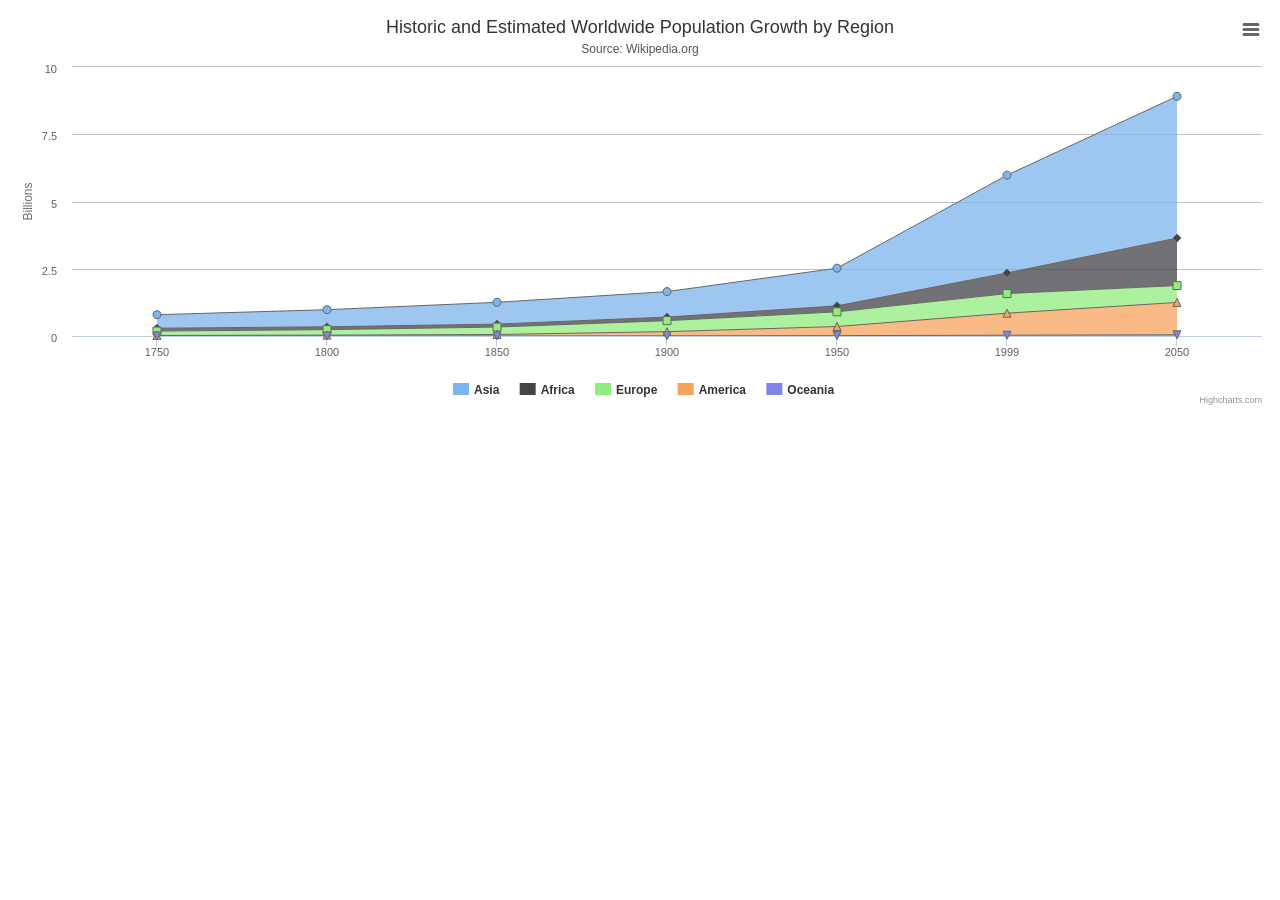
<file: static/hightcharts/examples/area-stacked/index.htm>
<!DOCTYPE HTML>
<html>
	<head>
		<meta http-equiv="Content-Type" content="text/html; charset=utf-8">
		<title>Highcharts Example</title>

		<script type="text/javascript" src="http://ajax.googleapis.com/ajax/libs/jquery/1.8.2/jquery.min.js"></script>
		<style type="text/css">
${demo.css}
		</style>
		<script type="text/javascript">
$(function () {
    $('#container').highcharts({
        chart: {
            type: 'area'
        },
        title: {
            text: 'Historic and Estimated Worldwide Population Growth by Region'
        },
        subtitle: {
            text: 'Source: Wikipedia.org'
        },
        xAxis: {
            categories: ['1750', '1800', '1850', '1900', '1950', '1999', '2050'],
            tickmarkPlacement: 'on',
            title: {
                enabled: false
            }
        },
        yAxis: {
            title: {
                text: 'Billions'
            },
            labels: {
                formatter: function () {
                    return this.value / 1000;
                }
            }
        },
        tooltip: {
            shared: true,
            valueSuffix: ' millions'
        },
        plotOptions: {
            area: {
                stacking: 'normal',
                lineColor: '#666666',
                lineWidth: 1,
                marker: {
                    lineWidth: 1,
                    lineColor: '#666666'
                }
            }
        },
        series: [{
            name: 'Asia',
            data: [502, 635, 809, 947, 1402, 3634, 5268]
        }, {
            name: 'Africa',
            data: [106, 107, 111, 133, 221, 767, 1766]
        }, {
            name: 'Europe',
            data: [163, 203, 276, 408, 547, 729, 628]
        }, {
            name: 'America',
            data: [18, 31, 54, 156, 339, 818, 1201]
        }, {
            name: 'Oceania',
            data: [2, 2, 2, 6, 13, 30, 46]
        }]
    });
});
		</script>
	</head>
	<body>
<script src="../../js/highcharts.js"></script>
<script src="../../js/modules/exporting.js"></script>

<div id="container" style="min-width: 310px; height: 400px; margin: 0 auto"></div>

	</body>
</html>
</file>
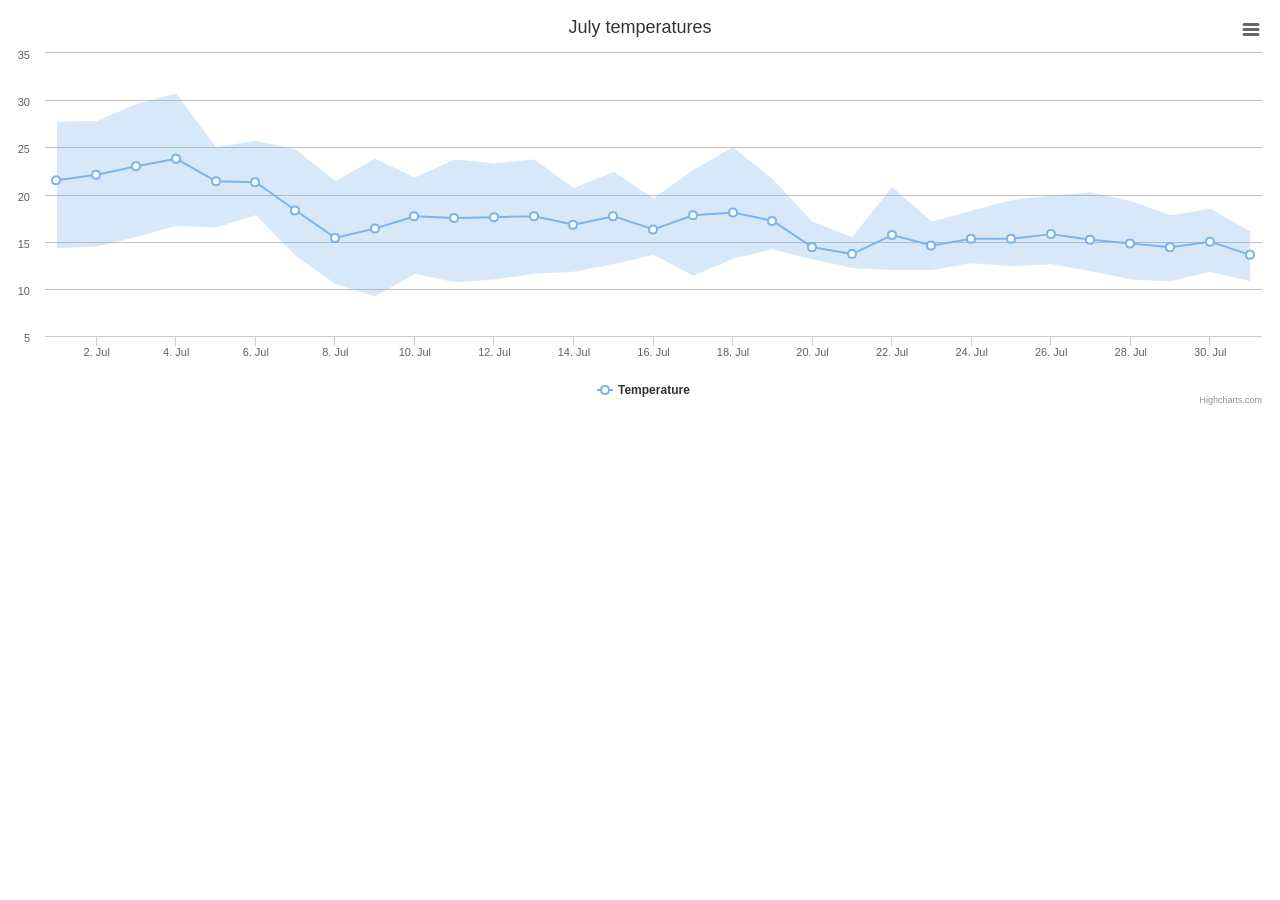
<file: static/hightcharts/examples/arearange-line/index.htm>
<!DOCTYPE HTML>
<html>
	<head>
		<meta http-equiv="Content-Type" content="text/html; charset=utf-8">
		<title>Highcharts Example</title>

		<script type="text/javascript" src="http://ajax.googleapis.com/ajax/libs/jquery/1.8.2/jquery.min.js"></script>
		<style type="text/css">
${demo.css}
		</style>
		<script type="text/javascript">
$(function () {

    var ranges = [
            [1246406400000, 14.3, 27.7],
            [1246492800000, 14.5, 27.8],
            [1246579200000, 15.5, 29.6],
            [1246665600000, 16.7, 30.7],
            [1246752000000, 16.5, 25.0],
            [1246838400000, 17.8, 25.7],
            [1246924800000, 13.5, 24.8],
            [1247011200000, 10.5, 21.4],
            [1247097600000, 9.2, 23.8],
            [1247184000000, 11.6, 21.8],
            [1247270400000, 10.7, 23.7],
            [1247356800000, 11.0, 23.3],
            [1247443200000, 11.6, 23.7],
            [1247529600000, 11.8, 20.7],
            [1247616000000, 12.6, 22.4],
            [1247702400000, 13.6, 19.6],
            [1247788800000, 11.4, 22.6],
            [1247875200000, 13.2, 25.0],
            [1247961600000, 14.2, 21.6],
            [1248048000000, 13.1, 17.1],
            [1248134400000, 12.2, 15.5],
            [1248220800000, 12.0, 20.8],
            [1248307200000, 12.0, 17.1],
            [1248393600000, 12.7, 18.3],
            [1248480000000, 12.4, 19.4],
            [1248566400000, 12.6, 19.9],
            [1248652800000, 11.9, 20.2],
            [1248739200000, 11.0, 19.3],
            [1248825600000, 10.8, 17.8],
            [1248912000000, 11.8, 18.5],
            [1248998400000, 10.8, 16.1]
        ],
        averages = [
            [1246406400000, 21.5],
            [1246492800000, 22.1],
            [1246579200000, 23],
            [1246665600000, 23.8],
            [1246752000000, 21.4],
            [1246838400000, 21.3],
            [1246924800000, 18.3],
            [1247011200000, 15.4],
            [1247097600000, 16.4],
            [1247184000000, 17.7],
            [1247270400000, 17.5],
            [1247356800000, 17.6],
            [1247443200000, 17.7],
            [1247529600000, 16.8],
            [1247616000000, 17.7],
            [1247702400000, 16.3],
            [1247788800000, 17.8],
            [1247875200000, 18.1],
            [1247961600000, 17.2],
            [1248048000000, 14.4],
            [1248134400000, 13.7],
            [1248220800000, 15.7],
            [1248307200000, 14.6],
            [1248393600000, 15.3],
            [1248480000000, 15.3],
            [1248566400000, 15.8],
            [1248652800000, 15.2],
            [1248739200000, 14.8],
            [1248825600000, 14.4],
            [1248912000000, 15],
            [1248998400000, 13.6]
        ];


    $('#container').highcharts({

        title: {
            text: 'July temperatures'
        },

        xAxis: {
            type: 'datetime'
        },

        yAxis: {
            title: {
                text: null
            }
        },

        tooltip: {
            crosshairs: true,
            shared: true,
            valueSuffix: '°C'
        },

        legend: {
        },

        series: [{
            name: 'Temperature',
            data: averages,
            zIndex: 1,
            marker: {
                fillColor: 'white',
                lineWidth: 2,
                lineColor: Highcharts.getOptions().colors[0]
            }
        }, {
            name: 'Range',
            data: ranges,
            type: 'arearange',
            lineWidth: 0,
            linkedTo: ':previous',
            color: Highcharts.getOptions().colors[0],
            fillOpacity: 0.3,
            zIndex: 0
        }]
    });
});
		</script>
	</head>
	<body>
<script src="../../js/highcharts.js"></script>
<script src="../../js/highcharts-more.js"></script>
<script src="../../js/modules/exporting.js"></script>

<div id="container" style="min-width: 310px; height: 400px; margin: 0 auto"></div>

	</body>
</html>
</file>
